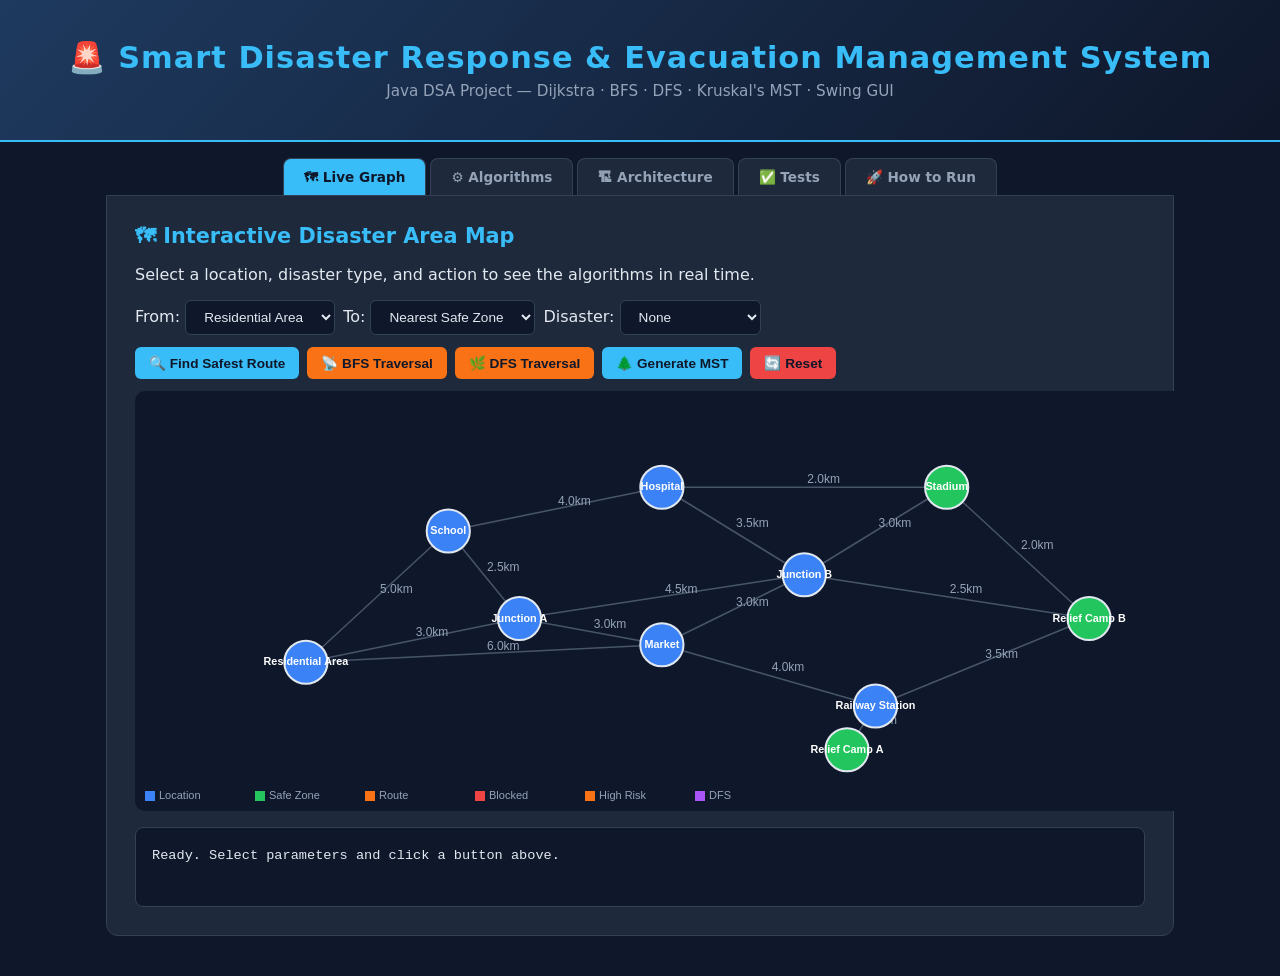
<file: SmartDisasterResponse/preview.html>
<!DOCTYPE html>
<html lang="en">
<head>
<meta charset="UTF-8">
<meta name="viewport" content="width=device-width, initial-scale=1.0">
<title>Smart Disaster Response & Evacuation Management System</title>
<style>
  :root {
    --bg: #0f172a; --card: #1e293b; --accent: #38bdf8; --green: #22c55e;
    --orange: #f97316; --red: #ef4444; --purple: #a855f7; --text: #e2e8f0;
    --muted: #94a3b8; --border: #334155;
  }
  * { margin:0; padding:0; box-sizing:border-box; }
  body { background:var(--bg); color:var(--text); font-family:'Segoe UI',system-ui,sans-serif; overflow-x:hidden; }

  /* HEADER */
  .hero { background:linear-gradient(135deg,#1e3a5f,#0f172a); padding:40px 20px; text-align:center; border-bottom:2px solid var(--accent); }
  .hero h1 { font-size:1.9rem; color:var(--accent); margin-bottom:6px; letter-spacing:1px; }
  .hero p { color:var(--muted); font-size:.95rem; }

  /* TABS */
  .tabs { display:flex; justify-content:center; gap:4px; padding:16px 10px 0; flex-wrap:wrap; }
  .tab { padding:10px 20px; border-radius:8px 8px 0 0; cursor:pointer; font-weight:600; font-size:.85rem;
         background:var(--card); color:var(--muted); border:1px solid var(--border); border-bottom:none; transition:.2s; }
  .tab:hover { color:var(--text); }
  .tab.active { background:var(--accent); color:#0f172a; }

  .panels { max-width:1100px; margin:0 auto; padding:0 16px 40px; }
  .panel { display:none; background:var(--card); border:1px solid var(--border); border-radius:0 0 12px 12px; padding:28px; }
  .panel.active { display:block; }
  .panel h2 { color:var(--accent); margin-bottom:14px; font-size:1.3rem; }
  .panel h3 { color:var(--orange); margin:18px 0 8px; font-size:1.05rem; }
  .panel p, .panel li { line-height:1.65; color:var(--text); }
  .panel ul { padding-left:20px; }
  .panel code { background:#0f172a; padding:2px 7px; border-radius:4px; font-size:.85rem; color:var(--green); }
  .panel pre { background:#0f172a; padding:16px; border-radius:8px; overflow-x:auto; margin:10px 0; font-size:.82rem; line-height:1.6; color:var(--green); }

  /* GRAPH CANVAS */
  #graphCanvas { width:100%; height:420px; border-radius:10px; cursor:grab; }
  .graph-controls { display:flex; gap:8px; margin:12px 0; flex-wrap:wrap; align-items:center; }
  .graph-controls select, .graph-controls button { padding:8px 14px; border-radius:6px; border:1px solid var(--border);
    background:#0f172a; color:var(--text); font-size:.85rem; cursor:pointer; }
  .graph-controls button { background:var(--accent); color:#0f172a; font-weight:700; border:none; }
  .graph-controls button:hover { filter:brightness(1.15); }
  .graph-controls button.danger { background:var(--red); }
  .graph-controls button.warn { background:var(--orange); }
  .result-box { background:#0f172a; border:1px solid var(--border); border-radius:8px; padding:16px;
    margin-top:12px; font-family:'Cascadia Code','Fira Code',monospace; font-size:.85rem; min-height:80px;
    white-space:pre-wrap; line-height:1.7; }

  /* TEST RESULTS */
  .test-grid { display:grid; grid-template-columns:repeat(auto-fill,minmax(320px,1fr)); gap:12px; }
  .test-card { background:#0f172a; border-radius:8px; padding:14px; border-left:4px solid var(--green); }
  .test-card.fail { border-left-color:var(--red); }
  .test-card .name { font-weight:700; margin-bottom:4px; }
  .test-card .detail { color:var(--muted); font-size:.82rem; }

  /* TABLE */
  table { width:100%; border-collapse:collapse; margin:10px 0; }
  th,td { padding:10px 14px; text-align:left; border-bottom:1px solid var(--border); font-size:.88rem; }
  th { color:var(--accent); background:#0f172a; }

  /* ARCHITECTURE DIAGRAM */
  .arch { display:grid; grid-template-columns:repeat(auto-fit,minmax(180px,1fr)); gap:12px; margin:16px 0; }
  .arch-box { background:#0f172a; border:1px solid var(--border); border-radius:8px; padding:14px; text-align:center; }
  .arch-box .title { font-weight:700; color:var(--accent); margin-bottom:6px; }
  .arch-box ul { list-style:none; padding:0; }
  .arch-box ul li { color:var(--muted); font-size:.82rem; padding:2px 0; }
</style>
</head>
<body>

<div class="hero">
  <h1>🚨 Smart Disaster Response & Evacuation Management System</h1>
  <p>Java DSA Project — Dijkstra · BFS · DFS · Kruskal's MST · Swing GUI</p>
</div>

<div class="tabs" id="tabs">
  <div class="tab active" data-tab="graph">🗺 Live Graph</div>
  <div class="tab" data-tab="algorithms">⚙ Algorithms</div>
  <div class="tab" data-tab="architecture">🏗 Architecture</div>
  <div class="tab" data-tab="tests">✅ Tests</div>
  <div class="tab" data-tab="howto">🚀 How to Run</div>
</div>

<div class="panels">

<!-- ============ GRAPH PANEL ============ -->
<div class="panel active" id="panel-graph">
  <h2>🗺 Interactive Disaster Area Map</h2>
  <p>Select a location, disaster type, and action to see the algorithms in real time.</p>

  <div class="graph-controls">
    <label>From: <select id="srcSelect"></select></label>
    <label>To: <select id="dstSelect"><option value="nearest">Nearest Safe Zone</option></select></label>
    <label>Disaster: <select id="disasterSelect">
      <option value="none">None</option><option value="flood">🌊 Flood</option>
      <option value="fire">🔥 Fire</option><option value="earthquake">🌋 Earthquake</option>
    </select></label>
  </div>
  <div class="graph-controls">
    <button onclick="runDijkstra()">🔍 Find Safest Route</button>
    <button class="warn" onclick="runBFS()">📡 BFS Traversal</button>
    <button class="warn" onclick="runDFS()">🌿 DFS Traversal</button>
    <button onclick="runMST()">🌲 Generate MST</button>
    <button class="danger" onclick="resetGraph()">🔄 Reset</button>
  </div>

  <canvas id="graphCanvas"></canvas>
  <div class="result-box" id="resultBox">Ready. Select parameters and click a button above.</div>
</div>

<!-- ============ ALGORITHMS PANEL ============ -->
<div class="panel" id="panel-algorithms">
  <h2>⚙ Algorithms Explained</h2>

  <h3>1. Dijkstra's Algorithm — Safest Evacuation Route</h3>
  <p>Finds the minimum-cost path where <code>cost = distance + riskPenalty + trafficPenalty</code>. Blocked roads return <code>∞</code> and are naturally excluded. Uses a <strong>Priority Queue</strong> to always expand the cheapest unvisited node.</p>
  <pre>Time: O((V + E) log V)  |  Space: O(V)</pre>

  <h3>2. Breadth-First Search (BFS) — Minimum Roads</h3>
  <p>Explores level-by-level using a <strong>Queue</strong>. Guarantees the shortest path in terms of number of edges. Useful for finding minimum roads to traverse.</p>
  <pre>Time: O(V + E)  |  Space: O(V)</pre>

  <h3>3. Depth-First Search (DFS) — Area Exploration</h3>
  <p>Goes as deep as possible before backtracking using a <strong>Stack</strong>. Checks connectivity, discovers all reachable areas, and finds connected components.</p>
  <pre>Time: O(V + E)  |  Space: O(V)</pre>

  <h3>4. Kruskal's MST — Minimum Network</h3>
  <p>Sorts edges by weight, greedily adds shortest edges using <strong>Union-Find</strong> (path compression + union by rank) to avoid cycles. Produces V−1 edges connecting all locations at minimum total cost.</p>
  <pre>Time: O(E log E)  |  Space: O(V + E)</pre>

  <h3>Cost Formula for Route Calculation</h3>
  <pre>cost = distance + riskPenalty + trafficPenalty

  RiskPenalty:  LOW=0, MEDIUM=5, HIGH=10, VERY_HIGH=20
  StatusBonus:  BLOCKED→∞, DAMAGED→+5, HIGH_RISK→double risk
  TrafficPenalty: trafficLevel × 0.3</pre>
</div>

<!-- ============ ARCHITECTURE PANEL ============ -->
<div class="panel" id="panel-architecture">
  <h2>🏗 Project Architecture</h2>
  <div class="arch">
    <div class="arch-box">
      <div class="title">📦 model/</div>
      <ul><li>Location.java</li><li>Road.java</li><li>SafeZone.java</li><li>Disaster.java</li><li>Graph.java</li></ul>
    </div>
    <div class="arch-box">
      <div class="title">⚙ algorithms/</div>
      <ul><li>DijkstraAlgorithm.java</li><li>BFS.java</li><li>DFS.java</li><li>KruskalMST.java</li><li>UnionFind.java</li></ul>
    </div>
    <div class="arch-box">
      <div class="title">🔧 service/</div>
      <ul><li>DisasterService.java</li><li>RouteService.java</li><li>SafeZoneService.java</li></ul>
    </div>
    <div class="arch-box">
      <div class="title">🖥 ui/</div>
      <ul><li>MainFrame.java</li><li>RoutePanel.java</li><li>GraphPanel.java</li></ul>
    </div>
  </div>

  <h3>Graph Representation</h3>
  <table>
    <tr><th>Component</th><th>Type</th><th>Purpose</th></tr>
    <tr><td>Graph</td><td>Adjacency List (LinkedHashMap)</td><td>Store locations & roads</td></tr>
    <tr><td>Priority Queue</td><td>Heap (PriorityQueue)</td><td>Dijkstra min-cost selection</td></tr>
    <tr><td>Queue</td><td>LinkedList</td><td>BFS FIFO traversal</td></tr>
    <tr><td>Stack</td><td>ArrayDeque</td><td>DFS LIFO traversal</td></tr>
    <tr><td>Union-Find</td><td>HashMap + Rank</td><td>Cycle detection in Kruskal's MST</td></tr>
    <tr><td>HashMap</td><td>Multiple</td><td>Fast lookups for locations, distances</td></tr>
    <tr><td>HashSet</td><td>Multiple</td><td>Track visited locations</td></tr>
  </table>

  <h3>Sample Data — 10 Locations, 16 Roads</h3>
  <table>
    <tr><th>Location</th><th>Type</th><th>Coordinates</th></tr>
    <tr><td>Residential Area</td><td>Origin</td><td>(100, 300)</td></tr>
    <tr><td>School</td><td>Public</td><td>(200, 150)</td></tr>
    <tr><td>Hospital</td><td>Medical</td><td>(350, 100)</td></tr>
    <tr><td>Market</td><td>Commercial</td><td>(350, 280)</td></tr>
    <tr><td>Junction A</td><td>Intersection</td><td>(250, 250)</td></tr>
    <tr><td>Junction B</td><td>Intersection</td><td>(450, 200)</td></tr>
    <tr><td>Railway Station</td><td>Transport</td><td>(500, 350)</td></tr>
    <tr><td>Stadium</td><td>Safe Zone</td><td>(550, 100)</td></tr>
    <tr><td>Relief Camp A</td><td>Safe Zone</td><td>(480, 400)</td></tr>
    <tr><td>Relief Camp B</td><td>Safe Zone</td><td>(650, 250)</td></tr>
  </table>
</div>

<!-- ============ TESTS PANEL ============ -->
<div class="panel" id="panel-tests">
  <h2>✅ Test Results — 33/33 Passing</h2>
  <div class="test-grid" id="testGrid"></div>
</div>

<!-- ============ HOW TO RUN PANEL ============ -->
<div class="panel" id="panel-howto">
  <h2>🚀 How to Run</h2>
  <h3>Requirements</h3>
  <p>Java 17 or newer. No external dependencies needed.</p>
  <h3>Quick Start (one command)</h3>
  <pre>cd SmartDisasterResponse
mkdir -p bin
javac -d bin src/model/*.java src/algorithms/*.java src/service/*.java src/ui/*.java src/Main.java
java -cp bin Main</pre>
  <h3>Run Tests</h3>
  <pre>javac -d bin src/model/*.java src/algorithms/*.java src/service/*.java tests/AlgorithmTests.java
java -cp bin AlgorithmTests</pre>
  <h3>Expected Output</h3>
  <pre>Starting Smart Disaster Response and Evacuation Management System...
Graph loaded: 10 locations, 16 roads
Safe zones: 3
=== Graph Adjacency List ===
Residential Area -> Junction A (3.0km, OPEN), School (5.0km, OPEN), Market (6.0km, OPEN)
...

✅ Application launched successfully!
GUI window should now be visible.</pre>
  <h3>Demo Steps for Presentation</h3>
  <ul>
    <li><strong>Demo 1:</strong> Select Residential Area → Flood → Relief Camp A → Click "Find Safest Route"</li>
    <li><strong>Demo 2:</strong> Use "Update Road Status" to block a road, recalculate — different route!</li>
    <li><strong>Demo 3:</strong> Click "Run BFS" — see level-wise traversal</li>
    <li><strong>Demo 4:</strong> Click "Run DFS" — see deep exploration + connectivity check</li>
    <li><strong>Demo 5:</strong> Click "Generate MST" — see minimum-cost network</li>
  </ul>
</div>

</div><!-- /panels -->

<script>
// ===== TAB NAVIGATION =====
document.querySelectorAll('.tab').forEach(t => {
  t.addEventListener('click', () => {
    document.querySelectorAll('.tab').forEach(x => x.classList.remove('active'));
    document.querySelectorAll('.panel').forEach(x => x.classList.remove('active'));
    t.classList.add('active');
    document.getElementById('panel-' + t.dataset.tab).classList.add('active');
  });
});

// ===== GRAPH DATA =====
const LOCATIONS = [
  { id:'loc1', name:'Residential Area', x:120, y:310, safe:false },
  { id:'loc2', name:'School',           x:220, y:160, safe:false },
  { id:'loc3', name:'Hospital',         x:370, y:110, safe:false },
  { id:'loc4', name:'Market',           x:370, y:290, safe:false },
  { id:'loc5', name:'Junction A',       x:270, y:260, safe:false },
  { id:'loc6', name:'Junction B',       x:470, y:210, safe:false },
  { id:'loc7', name:'Railway Station',  x:520, y:360, safe:false },
  { id:'loc8', name:'Stadium',          x:570, y:110, safe:true  },
  { id:'loc9', name:'Relief Camp A',    x:500, y:410, safe:true  },
  { id:'loc10',name:'Relief Camp B',    x:670, y:260, safe:true  },
];

const ROADS_TEMPLATE = [
  ['loc1','loc5',3.0], ['loc1','loc2',5.0], ['loc2','loc3',4.0],
  ['loc2','loc5',2.5], ['loc5','loc4',3.0], ['loc5','loc6',4.5],
  ['loc3','loc6',3.5], ['loc3','loc8',2.0], ['loc4','loc7',4.0],
  ['loc4','loc6',3.0], ['loc6','loc8',3.0], ['loc6','loc10',2.5],
  ['loc7','loc9',2.0], ['loc7','loc10',3.5],['loc8','loc10',2.0],
  ['loc1','loc4',6.0],
];

let roads = ROADS_TEMPLATE.map(r => ({ src:r[0], dst:r[1], dist:r[2], status:'OPEN', risk:'LOW' }));
let locMap = {};
LOCATIONS.forEach(l => locMap[l.id] = l);
let highlightedPath = [];
let highlightEdges = [];

// ===== POPULATE SELECTS =====
const srcSel = document.getElementById('srcSelect');
const dstSel = document.getElementById('dstSelect');
LOCATIONS.forEach(l => {
  srcSel.innerHTML += `<option value="${l.id}">${l.name}</option>`;
  dstSel.innerHTML += `<option value="${l.id}">${l.name}</option>`;
});

// ===== DISASTER EFFECTS =====
function applyDisaster(type) {
  roads.forEach(r => { r.status = 'OPEN'; r.risk = 'LOW'; });
  if (type === 'none') return;
  const n = roads.length;
  const blocked = type === 'earthquake' ? Math.floor(n*0.25) : type === 'flood' ? Math.floor(n*0.2) : Math.floor(n*0.15);
  const hiRisk = type === 'earthquake' ? Math.floor(n*0.55) : type === 'flood' ? Math.floor(n*0.5) : Math.floor(n*0.4);
  for (let i = 0; i < n; i++) {
    if (i < blocked) { roads[i].status = 'BLOCKED'; roads[i].risk = 'VERY_HIGH'; }
    else if (i < hiRisk) { roads[i].status = 'HIGH_RISK'; roads[i].risk = 'HIGH'; }
    else if (i < hiRisk + (n - hiRisk)/3) { roads[i].status = 'DAMAGED'; roads[i].risk = 'MEDIUM'; }
  }
}

function resetGraph() {
  roads = ROADS_TEMPLATE.map(r => ({ src:r[0], dst:r[1], dist:r[2], status:'OPEN', risk:'LOW' }));
  document.getElementById('disasterSelect').value = 'none';
  highlightedPath = []; highlightEdges = [];
  document.getElementById('resultBox').textContent = 'Graph reset. All roads OPEN.';
  drawGraph();
}

// ===== DIJKSTRA =====
function getCost(r) {
  if (r.status === 'BLOCKED') return Infinity;
  const riskPen = { LOW:0, MEDIUM:5, HIGH:10, VERY_HIGH:20 }[r.risk] || 0;
  let cost = r.dist + riskPen;
  if (r.status === 'DAMAGED') cost += 5;
  if (r.status === 'HIGH_RISK') cost += riskPen;
  return cost;
}

function getNeighbors(locId) {
  const result = [];
  roads.forEach(r => {
    if (r.status === 'BLOCKED') return;
    if (r.src === locId) result.push({ id:r.dst, cost:getCost(r), dist:r.dist, road:r });
    if (r.dst === locId) result.push({ id:r.src, cost:getCost(r), dist:r.dist, road:r });
  });
  return result;
}

function dijkstra(srcId, dstId) {
  const dist = {}, prev = {}, visited = new Set();
  LOCATIONS.forEach(l => dist[l.id] = Infinity);
  dist[srcId] = 0;
  while (true) {
    let u = null, best = Infinity;
    for (const id in dist) { if (!visited.has(id) && dist[id] < best) { best = dist[id]; u = id; } }
    if (u === null || u === dstId) break;
    visited.add(u);
    getNeighbors(u).forEach(n => {
      const newDist = dist[u] + n.cost;
      if (newDist < dist[n.id]) { dist[n.id] = newDist; prev[n.id] = u; }
    });
  }
  if (dist[dstId] === Infinity) return null;
  const path = []; let c = dstId;
  while (c) { path.unshift(c); c = prev[c]; }
  return { path, cost: dist[dstId] };
}

function findNearestSafe(srcId) {
  let best = null;
  LOCATIONS.filter(l => l.safe).forEach(sz => {
    const r = dijkstra(srcId, sz.id);
    if (r && (!best || r.cost < best.cost)) best = { ...r, safeZone: sz.name };
  });
  return best;
}

function runDijkstra() {
  applyDisaster(document.getElementById('disasterSelect').value);
  const src = srcSel.value;
  const dstVal = dstSel.value;
  const box = document.getElementById('resultBox');

  if (dstVal === 'nearest') {
    const r = findNearestSafe(src);
    if (!r) { box.textContent = '❌ NO SAFE ROUTE AVAILABLE to any safe zone from ' + locMap[src].name; highlightedPath=[]; highlightEdges=[]; drawGraph(); return; }
    const routeStr = r.path.map(id => '  ' + locMap[id].name).join('\n    ↓\n');
    const riskLevel = getRouteRisk(r.path);
    box.textContent = `═══ DIJKSTRA — NEAREST SAFE ZONE ═══\n\nAlgorithm: Dijkstra's Algorithm\nSource: ${locMap[src].name}\nSafe Zone: ${r.safeZone}\n\nRoute:\n${routeStr}\n\nTotal Distance: ${r.cost.toFixed(1)} km\nRisk Level: ${riskLevel}\nStatus: ✅ SAFE ROUTE AVAILABLE`;
    highlightedPath = r.path;
    highlightEdges = [];
  } else {
    const r = dijkstra(src, dstVal);
    if (!r) { box.textContent = '❌ NO SAFE ROUTE AVAILABLE from ' + locMap[src].name + ' to ' + locMap[dstVal].name; highlightedPath=[]; highlightEdges=[]; drawGraph(); return; }
    const routeStr = r.path.map(id => '  ' + locMap[id].name).join('\n    ↓\n');
    const riskLevel = getRouteRisk(r.path);
    box.textContent = `═══ DIJKSTRA — SAFEST ROUTE ═══\n\nAlgorithm: Dijkstra's Algorithm\nSource: ${locMap[src].name}\nDestination: ${locMap[dstVal].name}\n\nRoute:\n${routeStr}\n\nTotal Distance: ${r.cost.toFixed(1)} km\nRisk Level: ${riskLevel}\nStatus: ✅ SAFE ROUTE AVAILABLE`;
    highlightedPath = r.path;
    highlightEdges = [];
  }
  highlightEdges = [];
  for (let i = 0; i < highlightedPath.length - 1; i++) highlightEdges.push([highlightedPath[i], highlightedPath[i+1]]);
  highlightEdges.push([highlightedPath[highlightedPath.length-1], highlightedPath[highlightedPath.length-1]]);
  drawGraph();
}

function getRouteRisk(path) {
  let hi = 0, med = 0;
  for (let i = 0; i < path.length - 1; i++) {
    const r = roads.find(r => (r.src===path[i]&&r.dst===path[i+1])||(r.src===path[i+1]&&r.dst===path[i]));
    if (r) { if (r.status==='HIGH_RISK'||r.status==='BLOCKED') hi++; else if (r.status==='DAMAGED') med++; }
  }
  return hi > 0 ? 'HIGH' : med > 0 ? 'MEDIUM' : 'LOW';
}

// ===== BFS =====
function runBFS() {
  applyDisaster(document.getElementById('disasterSelect').value);
  const src = srcSel.value;
  const visited = new Set(); const queue = [src]; const order = [];
  visited.add(src);
  while (queue.length) {
    const cur = queue.shift(); order.push(cur);
    getNeighbors(cur).forEach(n => { if (!visited.has(n.id)) { visited.add(n.id); queue.push(n.id); } });
  }
  const levelStr = []; let lvl = 0, frontier = [src], seen = new Set([src]);
  while (frontier.length) {
    const names = frontier.map(id => locMap[id].name);
    levelStr.push(`  Level ${lvl}: ${names.join(', ')}`);
    const next = [];
    frontier.forEach(id => getNeighbors(id).forEach(n => { if (!seen.has(n.id)) { seen.add(n.id); next.push(n.id); } }));
    frontier = next; lvl++;
  }
  const traversalStr = order.map(id => locMap[id].name).join(' → ');
  document.getElementById('resultBox').textContent =
    `═══ BFS — BREADTH-FIRST SEARCH ═══\n\nAlgorithm: Breadth-First Search\nSource: ${locMap[src].name}\n\nTraversal Order:\n${order.map((id,i) => `  ${i+1}. ${locMap[id].name}`).join('\n')}\n\nLevel-wise:\n${levelStr.join('\n')}\n\nBFS String:\n  ${traversalStr}`;
  highlightedPath = []; highlightEdges = [];
  drawGraph();
  // Draw BFS visited as overlays
  const canvas = document.getElementById('graphCanvas');
  const ctx = canvas.getContext('2d');
  order.forEach((id, i) => {
    const l = locMap[id];
    ctx.fillStyle = 'rgba(0,191,255,0.35)';
    ctx.beginPath(); ctx.arc(l.x, l.y, 22, 0, Math.PI*2); ctx.fill();
  });
}

// ===== DFS =====
function runDFS() {
  applyDisaster(document.getElementById('disasterSelect').value);
  const src = srcSel.value;
  const visited = new Set(); const stack = [src]; const order = [];
  while (stack.length) {
    const cur = stack.pop(); if (visited.has(cur)) continue;
    visited.add(cur); order.push(cur);
    const nbrs = getNeighbors(cur);
    for (let i = nbrs.length - 1; i >= 0; i--) { if (!visited.has(nbrs[i].id)) stack.push(nbrs[i].id); }
  }
  // Connectivity
  const connStr = LOCATIONS.filter(l => l.id !== src).map(l => {
    const c = dfsCheck(src, l.id);
    return `  ${locMap[src].name} → ${l.name}: ${c ? 'CONNECTED ✅' : 'NOT CONNECTED ❌'}`;
  }).join('\n');
  document.getElementById('resultBox').textContent =
    `═══ DFS — DEPTH-FIRST SEARCH ═══\n\nAlgorithm: Depth-First Search\nSource: ${locMap[src].name}\n\nTraversal:\n${order.map((id,i) => `  ${i+1}. ${locMap[id].name}`).join('\n')}\n\nDFS String:\n  ${order.map(id => locMap[id].name).join(' → ')}\n\nConnectivity:\n${connStr}`;
  highlightedPath = []; highlightEdges = [];
  drawGraph();
  const canvas = document.getElementById('graphCanvas');
  const ctx = canvas.getContext('2d');
  order.forEach((id) => {
    const l = locMap[id];
    ctx.fillStyle = 'rgba(168,85,247,0.35)';
    ctx.beginPath(); ctx.arc(l.x, l.y, 22, 0, Math.PI*2); ctx.fill();
  });
}

function dfsCheck(a, b) {
  const vis = new Set(); const stk = [a];
  while (stk.length) { const c = stk.pop(); if (vis.has(c)) continue; vis.add(c); if (c===b) return true; getNeighbors(c).forEach(n => stk.push(n.id)); }
  return false;
}

// ===== KRUSKAL MST =====
function runMST() {
  applyDisaster(document.getElementById('disasterSelect').value);
  const parent = {}, rank = {};
  LOCATIONS.forEach(l => { parent[l.id] = l.id; rank[l.id] = 0; });
  function find(x) { if (parent[x] !== x) parent[x] = find(parent[x]); return parent[x]; }
  function union(a, b) { const ra = find(a), rb = find(b); if (ra === rb) return false; if (rank[ra] < rank[rb]) parent[ra] = rb; else if (rank[ra] > rank[rb]) parent[rb] = ra; else { parent[rb] = ra; rank[ra]++; } return true; }

  const sorted = [...roads].filter(r => r.status !== 'BLOCKED').sort((a,b) => a.dist - b.dist);
  const mst = []; let total = 0;
  for (const r of sorted) { if (union(r.src, r.dst)) { mst.push(r); total += r.dist; } if (mst.length === LOCATIONS.length - 1) break; }

  const edgeStr = mst.map((r,i) => `  ${i+1}. ${locMap[r.src].name} — ${r.dist.toFixed(1)} km — ${locMap[r.dst].name}`).join('\n');
  const complete = mst.length === LOCATIONS.length - 1;
  document.getElementById('resultBox').textContent =
    `═══ MST — KRUSKAL'S ALGORITHM ═══\n\nAlgorithm: Kruskal's Minimum Spanning Tree\n\nEdges:\n${edgeStr}\n\nTotal MST Cost: ${total.toFixed(1)} km\nEdges: ${mst.length} / ${LOCATIONS.length - 1}\nComplete: ${complete ? 'YES ✅' : 'NO ❌ (graph disconnected)'}`;
  highlightedPath = []; highlightEdges = mst.map(r => [r.src, r.dst]);
  drawGraph();
}

// ===== DRAW GRAPH =====
function drawGraph() {
  const canvas = document.getElementById('graphCanvas');
  const rect = canvas.parentElement.getBoundingClientRect();
  const dpr = window.devicePixelRatio || 1;
  canvas.width = rect.width * dpr; canvas.height = 420 * dpr;
  canvas.style.width = rect.width + 'px'; canvas.style.height = '420px';
  const ctx = canvas.getContext('2d');
  ctx.scale(dpr, dpr);
  const W = rect.width, H = 420;
  const sx = W / 750, sy = H / 480;

  ctx.fillStyle = '#0f172a'; ctx.fillRect(0, 0, W, H);

  // Draw roads
  const drawn = new Set();
  roads.forEach(r => {
    const key = [r.src, r.dst].sort().join('-');
    if (drawn.has(key)) return; drawn.add(key);
    const a = locMap[r.src], b = locMap[r.dst];
    const isHL = highlightEdges.some(e => (e[0]===r.src&&e[1]===r.dst)||(e[0]===r.dst&&e[1]===r.src));

    if (r.status === 'BLOCKED') {
      ctx.strokeStyle = '#ef4444'; ctx.lineWidth = 2.5; ctx.setLineDash([6,4]);
    } else if (r.status === 'HIGH_RISK') {
      ctx.strokeStyle = '#f97316'; ctx.lineWidth = 2; ctx.setLineDash([]);
    } else if (r.status === 'DAMAGED') {
      ctx.strokeStyle = '#b22222'; ctx.lineWidth = 2; ctx.setLineDash([8,4]);
    } else if (isHL) {
      ctx.strokeStyle = '#fbbf24'; ctx.lineWidth = 4; ctx.setLineDash([]);
    } else {
      ctx.strokeStyle = '#475569'; ctx.lineWidth = 1.5; ctx.setLineDash([]);
    }
    ctx.beginPath(); ctx.moveTo(a.x*sx, a.y*sy); ctx.lineTo(b.x*sx, b.y*sy); ctx.stroke();
    ctx.setLineDash([]);

    // Distance label
    const mx = (a.x + b.x) / 2 * sx, my = (a.y + b.y) / 2 * sy;
    ctx.fillStyle = '#94a3b8'; ctx.font = `${10*Math.min(sx,1.2)}px sans-serif`;
    ctx.fillText(r.dist.toFixed(1) + 'km', mx + 3, my - 4);
  });

  // Draw nodes
  LOCATIONS.forEach(l => {
    const x = l.x * sx, y = l.y * sy, r = 18 * Math.min(sx, 1.2);
    let color = '#3b82f6';
    if (l.safe) color = '#22c55e';
    if (highlightedPath.includes(l.id)) color = '#f97316';

    ctx.fillStyle = color; ctx.beginPath(); ctx.arc(x, y, r, 0, Math.PI * 2); ctx.fill();
    ctx.strokeStyle = '#e2e8f0'; ctx.lineWidth = 2; ctx.stroke();

    ctx.fillStyle = '#fff'; ctx.font = `bold ${9*Math.min(sx,1.2)}px sans-serif`; ctx.textAlign = 'center';
    ctx.fillText(l.name, x, y + 3); ctx.textAlign = 'start';
  });

  // Legend
  const ly = H - 12, lx = 10;
  ctx.font = '11px sans-serif';
  const legend = [
    ['#3b82f6','Location'],['#22c55e','Safe Zone'],['#f97316','Route'],
    ['#ef4444','Blocked'],['#f97316','High Risk'],['#a855f7','DFS']
  ];
  legend.forEach((item, i) => {
    ctx.fillStyle = item[0]; ctx.fillRect(lx + i*110, ly - 8, 10, 10);
    ctx.fillStyle = '#94a3b8'; ctx.fillText(item[1], lx + i*110 + 14, ly);
  });
}

// ===== TESTS DATA =====
const tests = [
  { name:'Dijkstra — Normal Route', status:'pass', detail:'A→B→D, cost=5.0 km' },
  { name:'Dijkstra — Blocked Road', status:'pass', detail:'Cost changes from 5.0 to 12.0 after blocking A→B' },
  { name:'Dijkstra — High Risk Road', status:'pass', detail:'Route avoids high-risk road: A→B→E→F→D' },
  { name:'Dijkstra — No Route', status:'pass', detail:'All roads from A blocked → NO SAFE ROUTE' },
  { name:'Dijkstra — Same Source/Dest', status:'pass', detail:'Returns single-node route, cost=0' },
  { name:'BFS — Traversal', status:'pass', detail:'A → B → C → D → E → F' },
  { name:'BFS — Minimum Roads', status:'pass', detail:'A→D minimum roads = 2' },
  { name:'BFS — Same Location', status:'pass', detail:'Minimum roads to self = 0' },
  { name:'DFS — Traversal', status:'pass', detail:'A → B → D → F → E → C' },
  { name:'DFS — Connectivity', status:'pass', detail:'A↔D connected, not after blocking A roads' },
  { name:'DFS — Connected Components', status:'pass', detail:'1 component (all connected)' },
  { name:'MST — Basic', status:'pass', detail:'5 edges, V−1 check passes' },
  { name:'MST — Total Cost', status:'pass', detail:'MST cost = 10.0 km (optimal)' },
  { name:'MST — Connectivity', status:'pass', detail:'MST is complete for connected graph' },
  { name:'Safe Zone — Full Zone', status:'pass', detail:'100/100 occupied → unavailable' },
  { name:'Safe Zone — Available', status:'pass', detail:'50/200 occupied → available' },
  { name:'Safe Zone — Count', status:'pass', detail:'Available zones count = 1' },
  { name:'Disaster — Flood', status:'pass', detail:'7 roads affected by flood simulation' },
  { name:'Disaster — Blocked Roads', status:'pass', detail:'Some roads correctly blocked after flood' },
  { name:'Disaster — Earthquake', status:'pass', detail:'7 roads affected by earthquake simulation' },
];

const grid = document.getElementById('testGrid');
tests.forEach(t => {
  grid.innerHTML += `<div class="test-card ${t.status === 'fail' ? 'fail' : ''}">
    <div class="name">${t.status === 'pass' ? '✅' : '❌'} ${t.name}</div>
    <div class="detail">${t.detail}</div>
  </div>`;
});

// Initial draw
window.addEventListener('load', drawGraph);
window.addEventListener('resize', drawGraph);
drawGraph();
</script>
</body>
</html>
</file>
